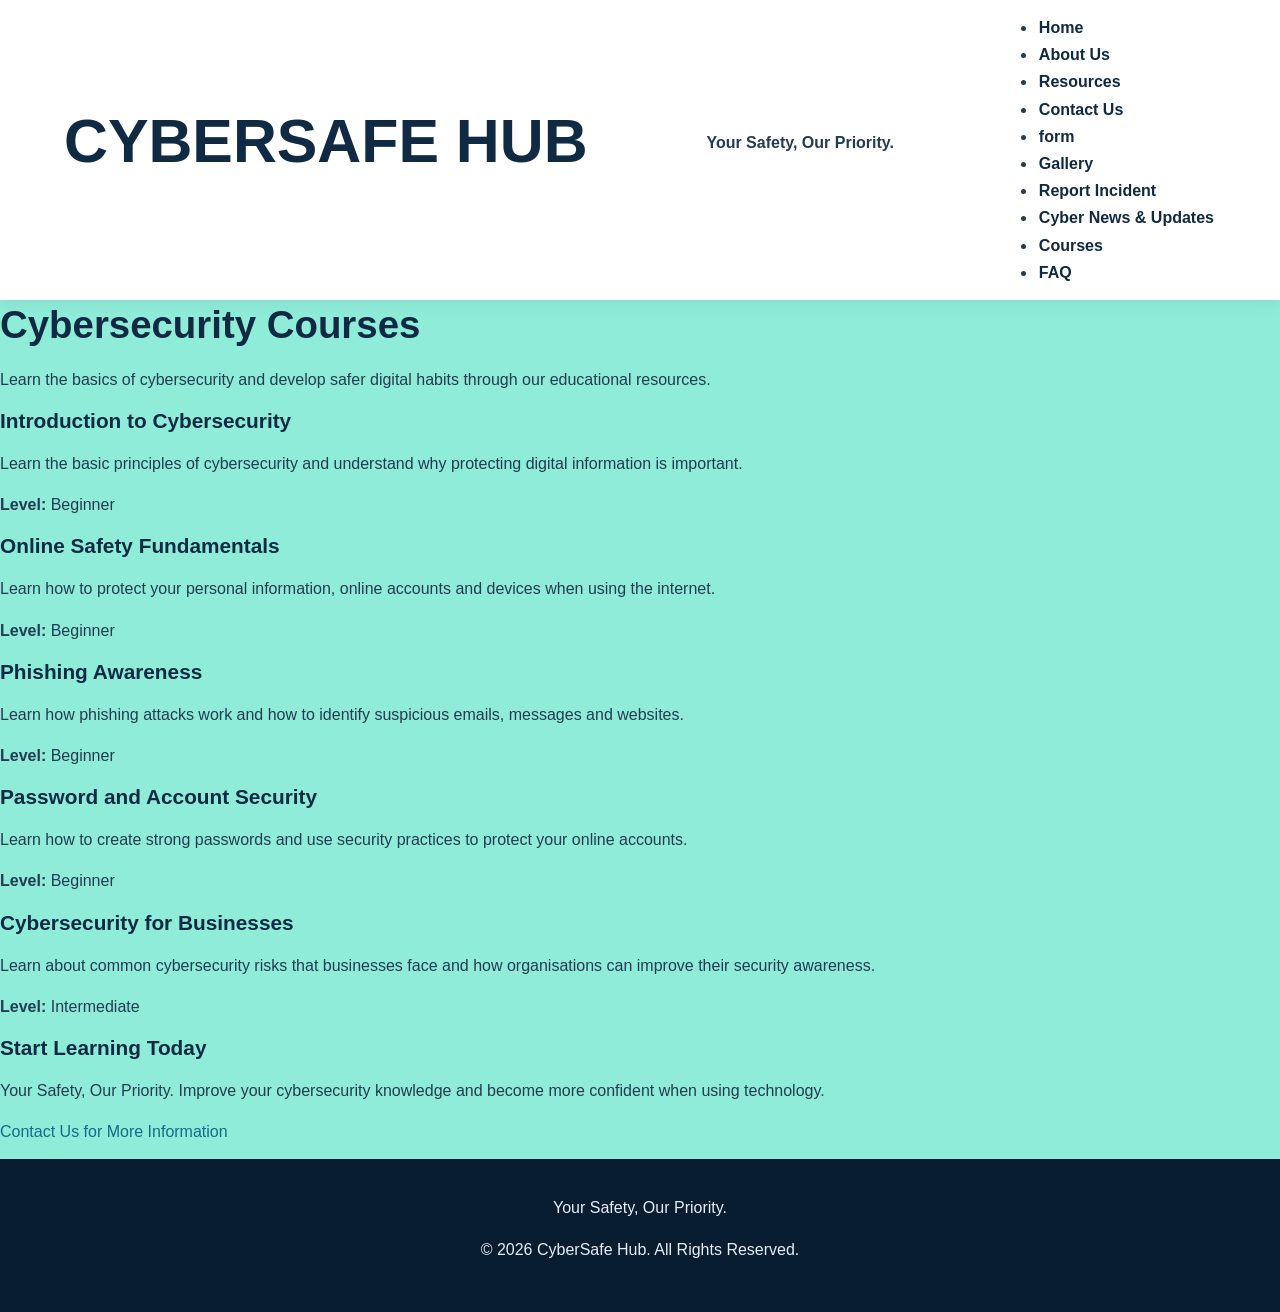
<file: courses.html>
<!DOCTYPE html>
<html lang="en">

<head>
    <meta charset="UTF-8">
    <meta name="viewport" content="width=device-width, initial-scale=1.0">

    <title>Courses | CyberSafe Hub</title>
    <!-- SEO metadata -->
<meta name="description" content="CyberSafe Hub promotes cybersecurity awareness through online safety tips, educational resources, cyber news, and incident reporting.">
<meta name="author" content="CyberSafe Hub">
<meta name="robots" content="index, follow">

<!-- Open Graph metadata for social media sharing -->
<meta property="og:title" content="CyberSafe Hub | Your Safety, Our Priority">
<meta property="og:description" content="Explore online safety tips, cybersecurity resources, and cyber awareness with CyberSafe Hub.">
<meta property="og:type" content="website">
<meta property="og:site_name" content="CyberSafe Hub">
<meta property="og:image" content="Images/logo.jpg">

 <link rel="stylesheet" href="CSS/Style.css">
 <script src="JS/script.js" defer></script>
</head>

<body>
    <body style="background-color:rgb(142, 236, 216);"></body>

    <header>

        <h1>CYBERSAFE HUB</h1>

        <p><strong>Your Safety, Our Priority.</strong></p>

        <nav>
      <ul>
        <li><a href="index.html">Home</a></li>
        <li><a href="about_us.html">About Us</a></li>
        <li><a href="Home.html">Resources</a></li>
        <li><a href="contact_us.html">Contact Us</a></li>
          <li><a href="form.html">form</a></li>
         <li><a href="gallery.html">Gallery</a></li>
        <li><a href="Report_Incident.html">Report Incident</a></li>
        <li><a href="cyber_news.html">Cyber News &amp; Updates</a></li>
        <li><a href="courses.html">Courses</a></li>
        <li><a href="FAQ.html">FAQ</a></li>
       
    </ul>
      </nav>

    </header>


    <main>

        <h2>Cybersecurity Courses</h2>

        <p>
            Learn the basics of cybersecurity and develop safer
            digital habits through our educational resources.
        </p>


        <h3>Introduction to Cybersecurity</h3>

        <p>
            Learn the basic principles of cybersecurity and understand
            why protecting digital information is important.
        </p>

        <p>
            <strong>Level:</strong> Beginner
        </p>


        <h3>Online Safety Fundamentals</h3>

        <p>
            Learn how to protect your personal information, online
            accounts and devices when using the internet.
        </p>

        <p>
            <strong>Level:</strong> Beginner
        </p>


        <h3>Phishing Awareness</h3>

        <p>
            Learn how phishing attacks work and how to identify
            suspicious emails, messages and websites.
        </p>

        <p>
            <strong>Level:</strong> Beginner
        </p>


        <h3>Password and Account Security</h3>

        <p>
            Learn how to create strong passwords and use security
            practices to protect your online accounts.
        </p>

        <p>
            <strong>Level:</strong> Beginner
        </p>


        <h3>Cybersecurity for Businesses</h3>

        <p>
            Learn about common cybersecurity risks that businesses
            face and how organisations can improve their security
            awareness.
        </p>

        <p>
            <strong>Level:</strong> Intermediate
        </p>


        <h3>Start Learning Today</h3>

        <p>
            Your Safety, Our Priority. Improve your cybersecurity
            knowledge and become more confident when using technology.
        </p>

        <p>
            <a href="contact_us.html">
                Contact Us for More Information
            </a>
        </p>

    </main>


    <footer>

        <p>Your Safety, Our Priority.</p>

        <p>
            &copy; 2026 CyberSafe Hub. All Rights Reserved.
        </p>

    </footer>

</body>

</html>
</file>
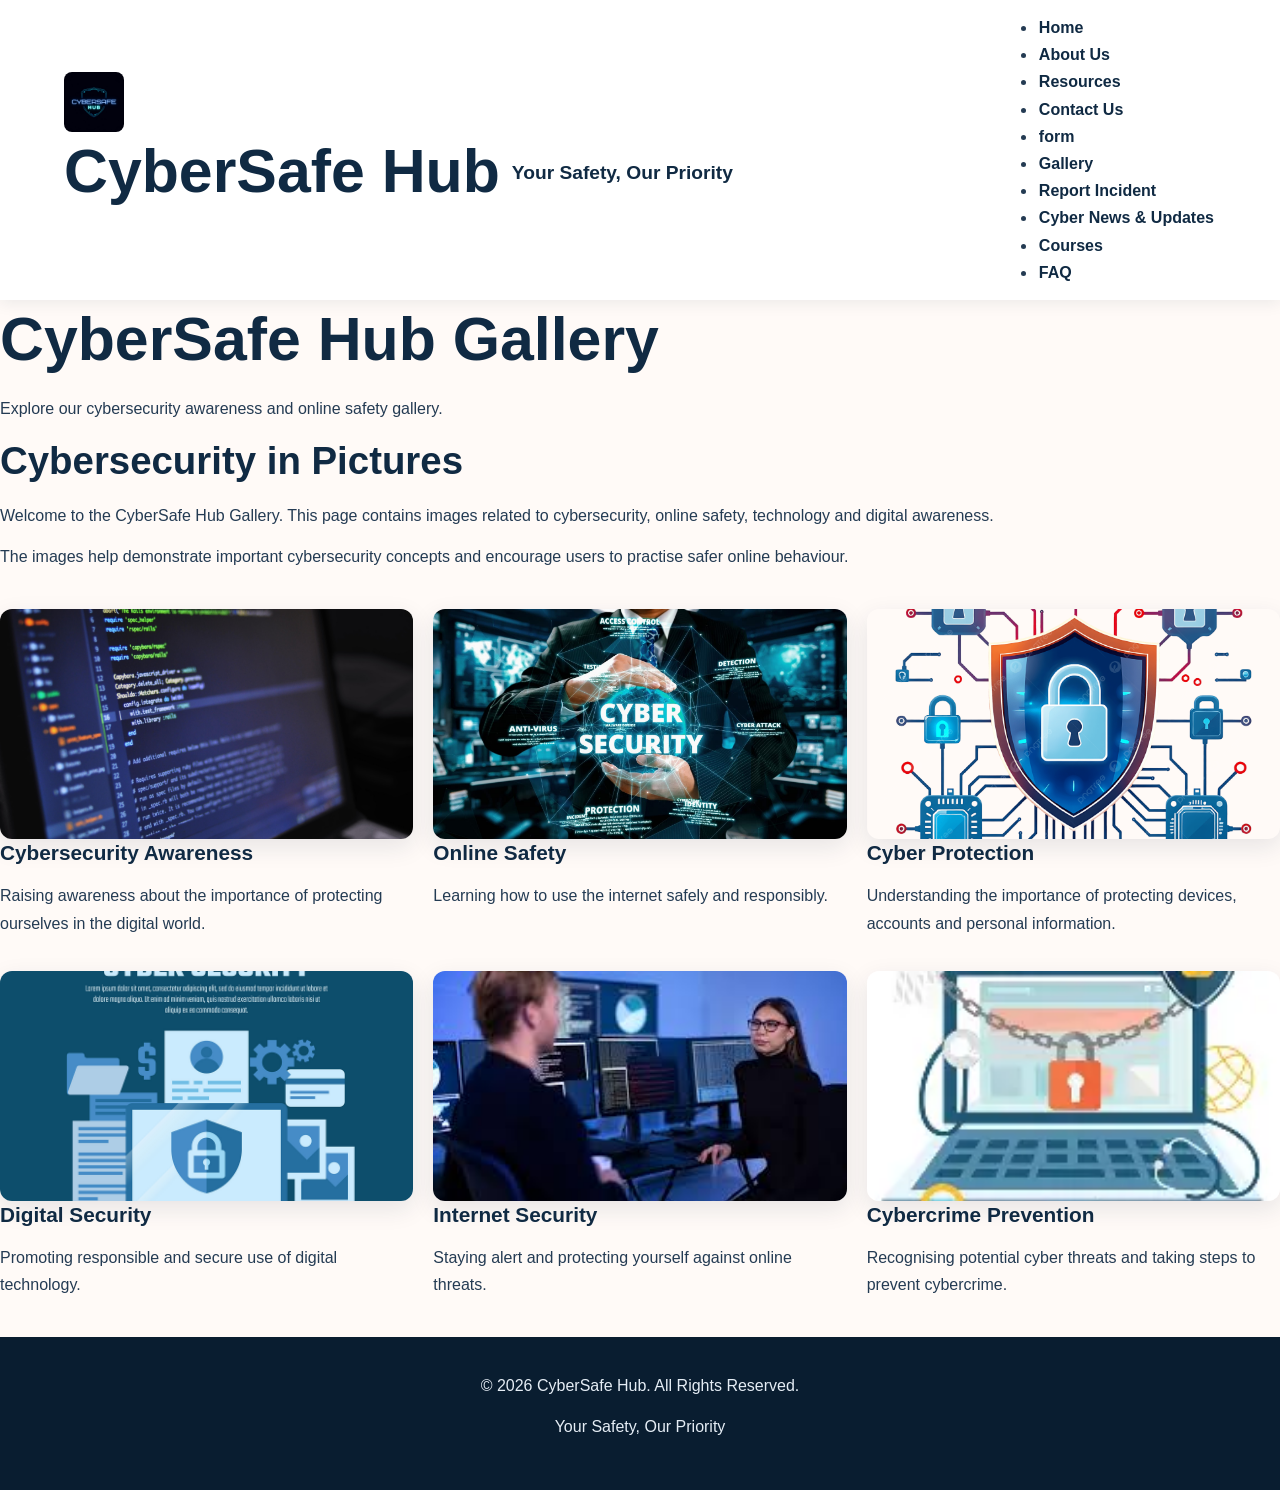
<file: Gallery.html>
<!DOCTYPE html>
<html lang="en">
<head>
    <meta charset="UTF-8">
    <meta name="viewport" content="width=device-width, initial-scale=1.0">

    <title>Gallery | CyberSafe Hub</title>
    <!-- SEO metadata -->
<meta name="description" content="CyberSafe Hub promotes cybersecurity awareness through online safety tips, educational resources, cyber news, and incident reporting.">
<meta name="author" content="CyberSafe Hub">
<meta name="robots" content="index, follow">

<!-- Open Graph metadata for social media sharing -->
<meta property="og:title" content="CyberSafe Hub | Your Safety, Our Priority">
<meta property="og:description" content="Explore online safety tips, cybersecurity resources, and cyber awareness with CyberSafe Hub.">
<meta property="og:type" content="website">
<meta property="og:site_name" content="CyberSafe Hub">
<meta property="og:image" content="Images/logo.jpg">

    <link rel="stylesheet" href="CSS/Style.css">
    <script src="JS/script.js" defer></script>
</head>

<body>

    <!-- =========================
         HEADER
         ========================= -->

    <header>

        <div class="header-content">

            <a href="index.html">
                <img src="IMAGES/logo.jpg"
                     alt="CyberSafe Hub Logo"
                     class="logo">
            </a>

            <div class="brand">
                <h1>CyberSafe Hub</h1>
                <p>Your Safety, Our Priority</p>
            </div>

        </div>


        <!-- =========================
             NAVIGATION
             ========================= -->

        <nav>
            <ul>
       <li><a href="index.html">Home</a></li>
        <li><a href="about_us.html">About Us</a></li>
        <li><a href="Home.html">Resources</a></li>
        <li><a href="contact_us.html">Contact Us</a></li>
        <li><a href="form.html">form</a></li>
         <li><a href="gallery.html">Gallery</a></li>
        <li><a href="Report_Incident.html">Report Incident</a></li>
       <li><a href="cyber_news.html">Cyber News &amp; Updates</a></li>
        <li><a href="courses.html">Courses</a></li>
        <li><a href="FAQ.html">FAQ</a></li>
       
            </ul>
        </nav>

    </header>


    <!-- =========================
         MAIN CONTENT
         ========================= -->

    <main>

        <div class="gallery-title">

            <h1>CyberSafe Hub Gallery</h1>

            <p>
                Explore our cybersecurity awareness and online safety gallery.
            </p>

        </div>


        <section class="gallery-intro">

            <h2>Cybersecurity in Pictures</h2>

            <p>
                Welcome to the CyberSafe Hub Gallery. This page contains
                images related to cybersecurity, online safety, technology
                and digital awareness.
            </p>

            <p>
                The images help demonstrate important cybersecurity concepts
                and encourage users to practise safer online behaviour.
            </p>

        </section>


        <!-- =========================
             IMAGE GALLERY
             ========================= -->

        <section class="gallery">


            <!-- Image 1 -->

            <div class="gallery-item">

                <img src="IMAGES/5th image.jpg"
                     alt="Cybersecurity awareness image">

                <div class="gallery-caption">

                    <h3>Cybersecurity Awareness</h3>

                    <p>
                        Raising awareness about the importance of protecting
                        ourselves in the digital world.
                    </p>

                </div>

            </div>


            <!-- Image 2 -->

            <div class="gallery-item">

                <img src="IMAGES/6th image.jpg"
                     alt="Online safety image">

                <div class="gallery-caption">

                    <h3>Online Safety</h3>

                    <p>
                        Learning how to use the internet safely and responsibly.
                    </p>

                </div>

            </div>


            <!-- Image 3 -->

            <div class="gallery-item">

                <img src="IMAGES/CYBER IMAGE.png"
                     alt="Cybersecurity protection image">

                <div class="gallery-caption">

                    <h3>Cyber Protection</h3>

                    <p>
                        Understanding the importance of protecting devices,
                        accounts and personal information.
                    </p>

                </div>

            </div>


            <!-- Image 4 -->

            <div class="gallery-item">

                <img src="IMAGES/IMAGE 13.jpg"
                     alt="Digital security image">

                <div class="gallery-caption">

                    <h3>Digital Security</h3>

                    <p>
                        Promoting responsible and secure use of digital
                        technology.
                    </p>

                </div>

            </div>


            <!-- Image 5 -->

            <div class="gallery-item">

                <img src="IMAGES/images.jpg"
                     alt="Internet security image">

                <div class="gallery-caption">

                    <h3>Internet Security</h3>

                    <p>
                        Staying alert and protecting yourself against
                        online threats.
                    </p>

                </div>

            </div>


            <!-- Image 6 -->

            <div class="gallery-item">

                <img src="IMAGES/OIP.webp"
                     alt="Cybercrime prevention image">

                <div class="gallery-caption">

                    <h3>Cybercrime Prevention</h3>

                    <p>
                        Recognising potential cyber threats and taking steps
                        to prevent cybercrime.
                    </p>

                </div>

            </div>


        </section>

    </main>


    <!-- =========================
         FOOTER
         ========================= -->

    <footer>

        <p>&copy; 2026 CyberSafe Hub. All Rights Reserved.</p>

        <p>Your Safety, Our Priority</p>

    </footer>

</body>
</file>
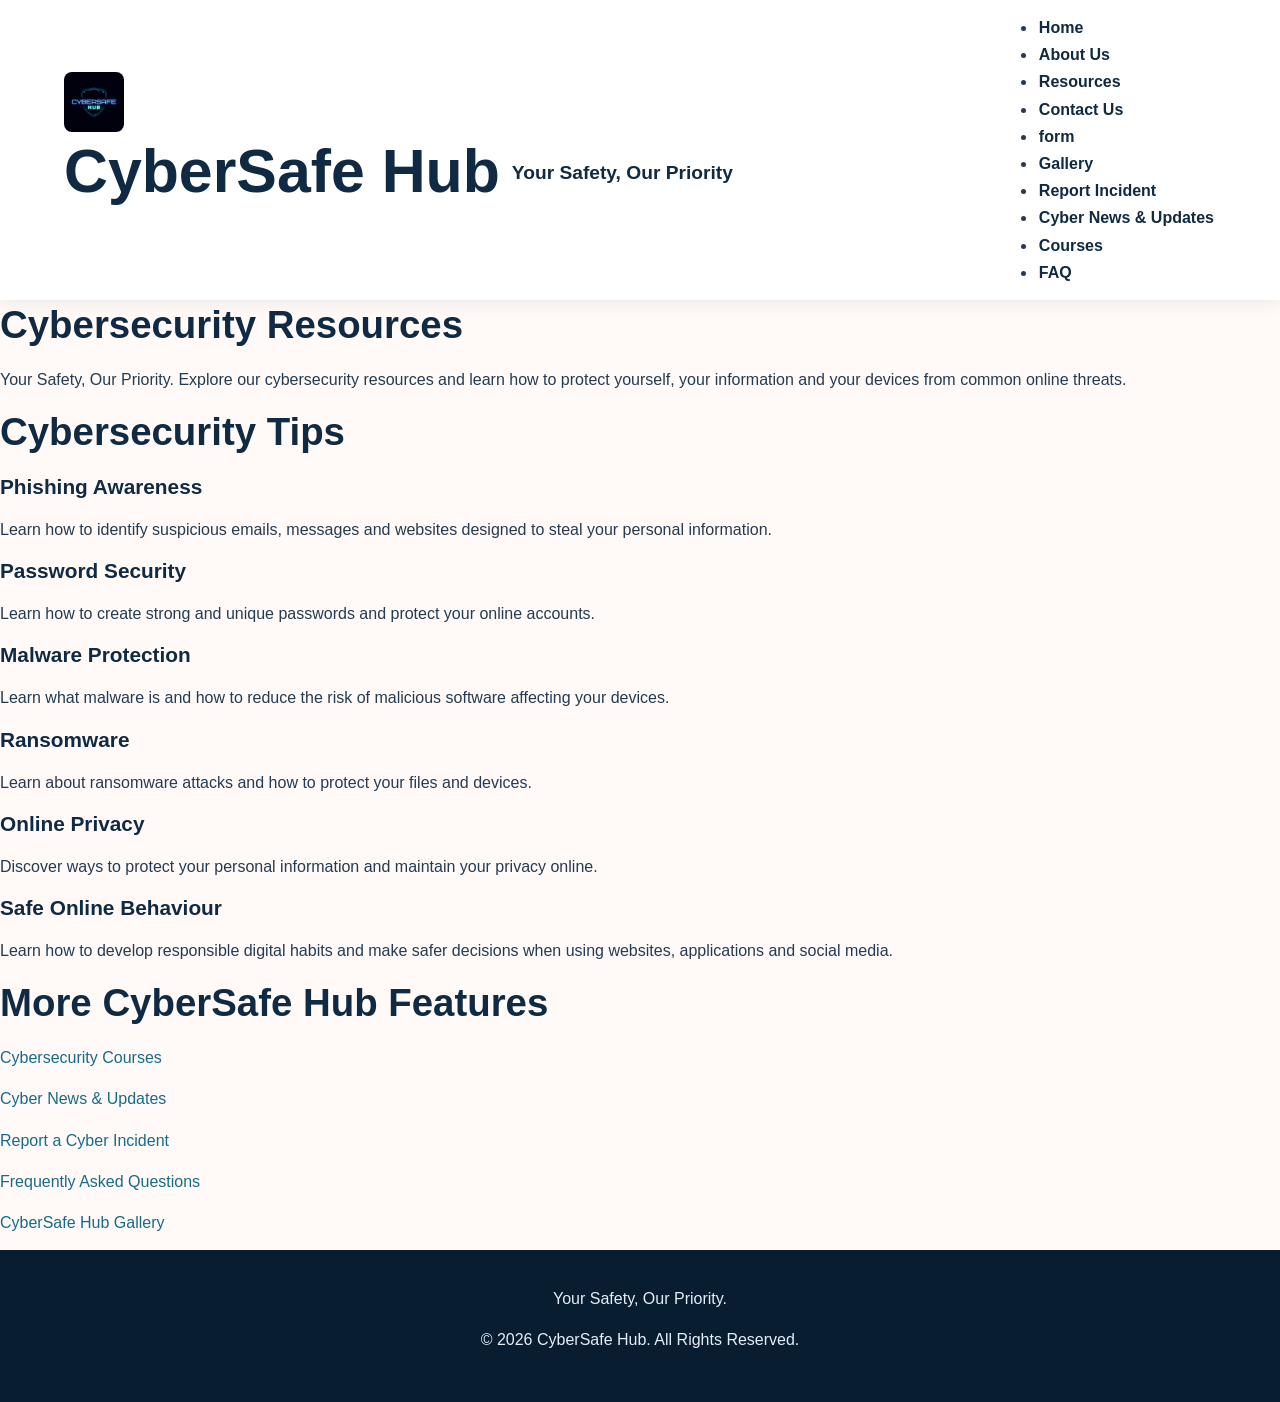
<file: Home.html>
<!DOCTYPE html>
<html lang="en">

<head>
    <meta charset="UTF-8">
    <meta name="viewport" content="width=device-width, initial-scale=1.0">

    <title>Home | CyberSafe Hub</title>
    <!-- SEO metadata -->
<meta name="description" content="CyberSafe Hub promotes cybersecurity awareness through online safety tips, educational resources, cyber news, and incident reporting.">
<meta name="author" content="CyberSafe Hub">
<meta name="robots" content="index, follow">

<!-- Open Graph metadata for social media sharing -->
<meta property="og:title" content="CyberSafe Hub | Your Safety, Our Priority">
<meta property="og:description" content="Explore online safety tips, cybersecurity resources, and cyber awareness with CyberSafe Hub.">
<meta property="og:type" content="website">
<meta property="og:site_name" content="CyberSafe Hub">
<meta property="og:image" content="Images/logo.jpg">

    <link rel="stylesheet" type="text/css" href="CSS/Style.css">
    <script src="JS/script.js" defer></script>
</head>

<body>

    <!-- HEADER -->
    <header>

        <div class="header-content">

            <a href="index.html">
                <img src="IMAGES/logo.jpg"
                     alt="CyberSafe Hub Logo"
                     class="logo">
            </a>

            <div class="brand">
                <h1>CyberSafe Hub</h1>
                <p>Your Safety, Our Priority</p>
            </div>

        </div>


        <!-- NAVIGATION -->
        <nav>
            <ul>

                <li><a href="index.html">Home</a></li>
                <li><a href="about_us.html">About Us</a></li>
                <li><a href="home.html" class="active">Resources</a></li>
                <li><a href="contact_us.html">Contact Us</a></li>
                <li><a href="form.html">form</a></li>
                 <li><a href="gallery.html">Gallery</a></li>
                <li><a href="Report_Incident.html">Report Incident</a></li>
              <li><a href="cyber_news.html">Cyber News &amp; Updates</a></li>
                <li><a href="courses.html">Courses</a></li>
                <li><a href="FAQ.html">FAQ</a></li>
               
            </ul>
        </nav>

    </header>


    <!-- MAIN CONTENT -->
    <main>

        <h2>Cybersecurity Resources</h2>

        <p>
            Your Safety, Our Priority. Explore our cybersecurity resources
            and learn how to protect yourself, your information and your
            devices from common online threats.
        </p>


        <h2>Cybersecurity Tips</h2>


        <h3>Phishing Awareness</h3>

        <p>
            Learn how to identify suspicious emails, messages and websites
            designed to steal your personal information.
        </p>


        <h3>Password Security</h3>

        <p>
            Learn how to create strong and unique passwords and protect
            your online accounts.
        </p>


        <h3>Malware Protection</h3>

        <p>
            Learn what malware is and how to reduce the risk of malicious
            software affecting your devices.
        </p>


        <h3>Ransomware</h3>

        <p>
            Learn about ransomware attacks and how to protect your files
            and devices.
        </p>


        <h3>Online Privacy</h3>

        <p>
            Discover ways to protect your personal information and
            maintain your privacy online.
        </p>


        <h3>Safe Online Behaviour</h3>

        <p>
            Learn how to develop responsible digital habits and make
            safer decisions when using websites, applications and
            social media.
        </p>


        <h2>More CyberSafe Hub Features</h2>

        <p>
            <a href="courses.html">Cybersecurity Courses</a>
        </p>

        <p>
            <a href="Cyber%20news%20%26%20updates.html">
                Cyber News &amp; Updates
            </a>
        </p>

        <p>
            <a href="Report_Incident.html">
                Report a Cyber Incident
            </a>
        </p>

        <p>
            <a href="FAQ.html">
                Frequently Asked Questions
            </a>
        </p>

        <p>
            <a href="gallery.html">
                CyberSafe Hub Gallery
            </a>
        </p>

    </main>


    <!-- FOOTER -->
    <footer>

        <p>Your Safety, Our Priority.</p>

        <p>
            &copy; 2026 CyberSafe Hub. All Rights Reserved.
        </p>

    </footer>

</body>
</file>
<file: CSS/Style.css>
/* =====================================================
   CyberSafe Hub
   Part 3: Styling and Responsive Design
   File: CSS/style.css
   Slogan: Your Safety, Our Priority.
   ===================================================== */

/* 1. GLOBAL SETTINGS */

:root {
    --navy: #102a43;
    --blue: #176b87;
    --turquoise: #2ec4b6;
    --pink: #f4b6c2;
    --cream: #fffaf7;
    --white: #ffffff;
    --text: #243b53;
    --muted: #627d98;
    --border: #d9e2ec;
    --shadow: 0 8px 24px rgba(16, 42, 67, 0.10);
}

* {
    box-sizing: border-box;
    margin: 0;
    padding: 0;
}

html {
    scroll-behavior: smooth;
    scroll-padding-top: 100px;
}

body {
    font-family: Arial, Helvetica, sans-serif;
    background: var(--cream);
    color: var(--text);
    line-height: 1.7;
}

img {
    display: block;
    max-width: 100%;
    height: auto;
}

a {
    color: var(--blue);
    text-decoration: none;
    transition: color 0.2s ease;
}

a:hover {
    color: var(--turquoise);
}

button,
input,
select,
textarea {
    font: inherit;
}

button {
    cursor: pointer;
}

ul,
ol {
    padding-left: 24px;
}

p {
    margin-bottom: 14px;
}

h1,
h2,
h3,
h4 {
    color: var(--navy);
    line-height: 1.3;
    margin-bottom: 16px;
}

h1 {
    font-size: clamp(2rem, 5vw, 3.8rem);
}

h2 {
    font-size: clamp(1.6rem, 3vw, 2.5rem);
}

h3 {
    font-size: 1.3rem;
}


/* 2. HEADER AND LOGO */

header,
.site-header {
    position: relative;
    z-index: 100;
    display: flex;
    align-items: center;
    justify-content: space-between;
    gap: 20px;
    padding: 14px 5%;
    background: var(--white);
    box-shadow: 0 3px 15px rgba(16, 42, 67, 0.08);
}

.brand,
.logo {
    display: flex;
    align-items: center;
    gap: 12px;
    color: var(--navy);
    font-size: 1.2rem;
    font-weight: bold;
}

.brand img,
.logo img,
header img {
    width: 60px;
    height: 60px;
    object-fit: contain;
    border-radius: 8px;
}

.brand span {
    color: var(--navy);
}


/* 3. NAVIGATION */

nav {
    display: flex;
    align-items: center;
    flex-wrap: wrap;
    gap: 18px;
}

header nav a,
.site-header nav a {
    color: var(--navy);
    font-weight: bold;
    padding: 8px 2px;
}

header nav a:hover,
.site-header nav a:hover,
header nav a[aria-current="page"] {
    color: var(--blue);
    text-decoration: underline;
    text-underline-offset: 5px;
}

.menu-toggle {
    display: none;
    padding: 8px 13px;
    color: var(--white);
    background: var(--navy);
    border: none;
    border-radius: 7px;
    font-size: 1.4rem;
}


/* 4. HERO SECTION */

.hero {
    display: flex;
    align-items: center;
    min-height: 420px;
    padding: 75px 8%;
    background: linear-gradient(
        125deg,
        #e4f7f7 0%,
        #fce9ee 65%,
        #fffaf7 100%
    );
}

.hero-content {
    max-width: 850px;
}

.hero h1 {
    margin-bottom: 20px;
}

.hero p {
    max-width: 720px;
    color: var(--muted);
    font-size: 1.08rem;
}

.eyebrow {
    color: var(--blue);
    font-size: 0.85rem;
    font-weight: bold;
    letter-spacing: 2px;
    text-transform: uppercase;
}


/* 5. BUTTONS */

.button,
.btn,
button[type="submit"] {
    display: inline-block;
    padding: 12px 22px;
    margin: 8px 8px 8px 0;
    border: 2px solid var(--navy);
    border-radius: 8px;
    background: var(--navy);
    color: var(--white);
    font-weight: bold;
    text-align: center;
    transition: background 0.2s ease, transform 0.2s ease;
}

.button:hover,
.btn:hover,
button[type="submit"]:hover {
    background: var(--blue);
    border-color: var(--blue);
    color: var(--white);
    transform: translateY(-2px);
}

.button-outline {
    background: transparent;
    color: var(--navy);
}

.button-outline:hover {
    background: var(--navy);
    color: var(--white);
}


/* 6. GENERAL CONTENT SECTIONS */

.section,
.content-section {
    padding: 65px 7%;
}

.section-heading {
    max-width: 800px;
    margin: 0 auto 35px;
    text-align: center;
}

.section-heading p {
    color: var(--muted);
}

.page-hero {
    padding: 65px 7%;
    text-align: center;
    background: linear-gradient(125deg, #e4f7f7, #fce9ee);
}

.page-content {
    max-width: 1100px;
    margin: auto;
    padding: 50px 7%;
}


/* 7. CARDS */

.card-grid,
.cards-container,
.courses-container,
.news-container {
    display: grid;
    grid-template-columns: repeat(3, minmax(0, 1fr));
    gap: 24px;
}

.info-card,
.card,
.course-card,
.news-card {
    padding: 25px;
    border: 1px solid var(--border);
    border-radius: 14px;
    background: var(--white);
    box-shadow: var(--shadow);
    transition: transform 0.2s ease, box-shadow 0.2s ease;
}

.info-card:hover,
.card:hover,
.course-card:hover,
.news-card:hover {
    transform: translateY(-4px);
    box-shadow: 0 12px 28px rgba(16, 42, 67, 0.14);
}

.info-card p,
.card p,
.course-card p,
.news-card p {
    color: var(--muted);
}

.card-icon {
    margin-bottom: 12px;
    font-size: 2rem;
}


/* 8. SAFETY BANNER */

.safety-banner {
    display: flex;
    align-items: center;
    justify-content: space-between;
    gap: 25px;
    padding: 45px 8%;
    background: var(--navy);
    color: var(--white);
}

.safety-banner h2,
.safety-banner h3 {
    color: var(--white);
}

.safety-banner p {
    color: #e5edf5;
}

.safety-banner .button {
    flex-shrink: 0;
    background: var(--turquoise);
    border-color: var(--turquoise);
    color: var(--navy);
}


/* 9. IMAGES AND GALLERY */

.gallery,
.gallery-container,
.image-gallery {
    display: grid;
    grid-template-columns: repeat(3, minmax(0, 1fr));
    gap: 20px;
    padding: 25px 0;
}

.gallery img,
.gallery-container img,
.image-gallery img {
    width: 100%;
    height: 230px;
    object-fit: cover;
    border-radius: 12px;
    box-shadow: var(--shadow);
    transition: transform 0.2s ease;
}

.gallery img:hover,
.gallery-container img:hover,
.image-gallery img:hover {
    transform: scale(1.02);
}

figure {
    margin-bottom: 22px;
}

figcaption {
    padding: 8px 0;
    color: var(--muted);
    text-align: center;
}


/* 10. FAQ SECTION */

.faq-list {
    max-width: 850px;
    margin: auto;
}

.faq-item,
details {
    margin-bottom: 15px;
    padding: 18px 22px;
    border: 1px solid var(--border);
    border-radius: 10px;
    background: var(--white);
}

summary {
    color: var(--navy);
    font-weight: bold;
    cursor: pointer;
}

summary:hover {
    color: var(--blue);
}

details p {
    padding-top: 14px;
    margin-bottom: 0;
}


/* 11. FORMS AND INPUT FIELDS */

form {
    width: 100%;
}

form label {
    display: block;
    margin: 15px 0 6px;
    color: var(--navy);
    font-weight: bold;
}

input,
select,
textarea {
    width: 100%;
    padding: 12px;
    border: 1px solid #aabaca;
    border-radius: 7px;
    background: var(--white);
    color: var(--text);
}

textarea {
    min-height: 140px;
    resize: vertical;
}

input:focus,
select:focus,
textarea:focus {
    outline: 2px solid var(--turquoise);
    border-color: var(--blue);
}

input[type="checkbox"],
input[type="radio"] {
    width: auto;
    margin-right: 8px;
}

.form-container,
.contact-form,
.content-panel {
    margin: 25px 0;
    padding: 28px;
    border: 1px solid var(--border);
    border-radius: 14px;
    background: var(--white);
    box-shadow: var(--shadow);
}

.form-message,
.success-message,
.error-message {
    margin-top: 12px;
    font-weight: bold;
}


/* 12. VIDEO AND MEDIA */

video,
iframe {
    max-width: 100%;
    border-radius: 10px;
}

video {
    display: block;
    height: auto;
}

.media-container {
    width: 100%;
    max-width: 900px;
    margin: 25px auto;
}


/* 13. FOOTER */

footer,
.site-footer {
    padding: 35px 7%;
    background: #091d30;
    color: var(--white);
    text-align: center;
}

footer h3,
.site-footer h3 {
    color: var(--white);
}

footer p,
.site-footer p {
    color: #e5edf5;
}

footer a,
.site-footer a {
    color: #b8f4ed;
}

footer nav {
    justify-content: center;
    margin: 18px 0;
}

footer a:hover,
.site-footer a:hover {
    color: var(--white);
}

.copyright {
    margin-top: 18px;
    font-size: 0.9rem;
}


/* 14. ACCESSIBILITY */

a:focus-visible,
button:focus-visible,
input:focus-visible,
select:focus-visible,
textarea:focus-visible,
summary:focus-visible {
    outline: 3px solid var(--turquoise);
    outline-offset: 3px;
}

.skip-link {
    position: absolute;
    top: -100px;
    left: 10px;
    z-index: 200;
    padding: 10px;
    background: var(--white);
    color: var(--navy);
}

.skip-link:focus {
    top: 10px;
}


/* 15. TABLET RESPONSIVENESS */

@media (max-width: 900px) {
    header,
    .site-header {
        padding: 12px 4%;
    }

    .card-grid,
    .cards-container,
    .courses-container,
    .news-container {
        grid-template-columns: repeat(2, minmax(0, 1fr));
    }

    .gallery,
    .gallery-container,
    .image-gallery {
        grid-template-columns: repeat(2, minmax(0, 1fr));
    }

    .safety-banner {
        align-items: flex-start;
        flex-direction: column;
    }
}


/* 16. MOBILE RESPONSIVENESS */

@media (max-width: 650px) {
    header,
    .site-header {
        flex-wrap: wrap;
    }

    .brand img,
    .logo img,
    header img {
        width: 45px;
        height: 45px;
    }

    .menu-toggle {
        display: block;
    }

    header nav,
    .site-header nav {
        display: none;
        flex-direction: column;
        align-items: stretch;
        width: 100%;
        gap: 5px;
    }

    header nav.open,
    .site-header nav.open {
        display: flex;
    }

    header nav a,
    .site-header nav a {
        display: block;
        padding: 10px;
    }

    .hero {
        min-height: 350px;
        padding: 45px 6%;
    }

    .section,
    .content-section {
        padding: 45px 6%;
    }

    .page-hero {
        padding: 45px 6%;
    }

    .page-content {
        padding: 30px 6%;
    }

    .card-grid,
    .cards-container,
    .courses-container,
    .news-container,
    .gallery,
    .gallery-container,
    .image-gallery {
        grid-template-columns: 1fr;
    }

    .gallery img,
    .gallery-container img,
    .image-gallery img {
        height: auto;
        max-height: 350px;
    }

    .info-card,
    .card,
    .course-card,
    .news-card,
    .content-panel,
    .form-container,
    .contact-form {
        padding: 20px;
    }

    .button,
    .btn {
        max-width: 100%;
    }

    footer nav {
        flex-direction: column;
        gap: 10px;
    }
}


/* 17. REDUCED MOTION ACCESSIBILITY */

@media (prefers-reduced-motion: reduce) {
    html {
        scroll-behavior: auto;
    }

    *,
    *::before,
    *::after {
        animation-duration: 0.01ms !important;
        transition-duration: 0.01ms !important;
    }
}
</file>
